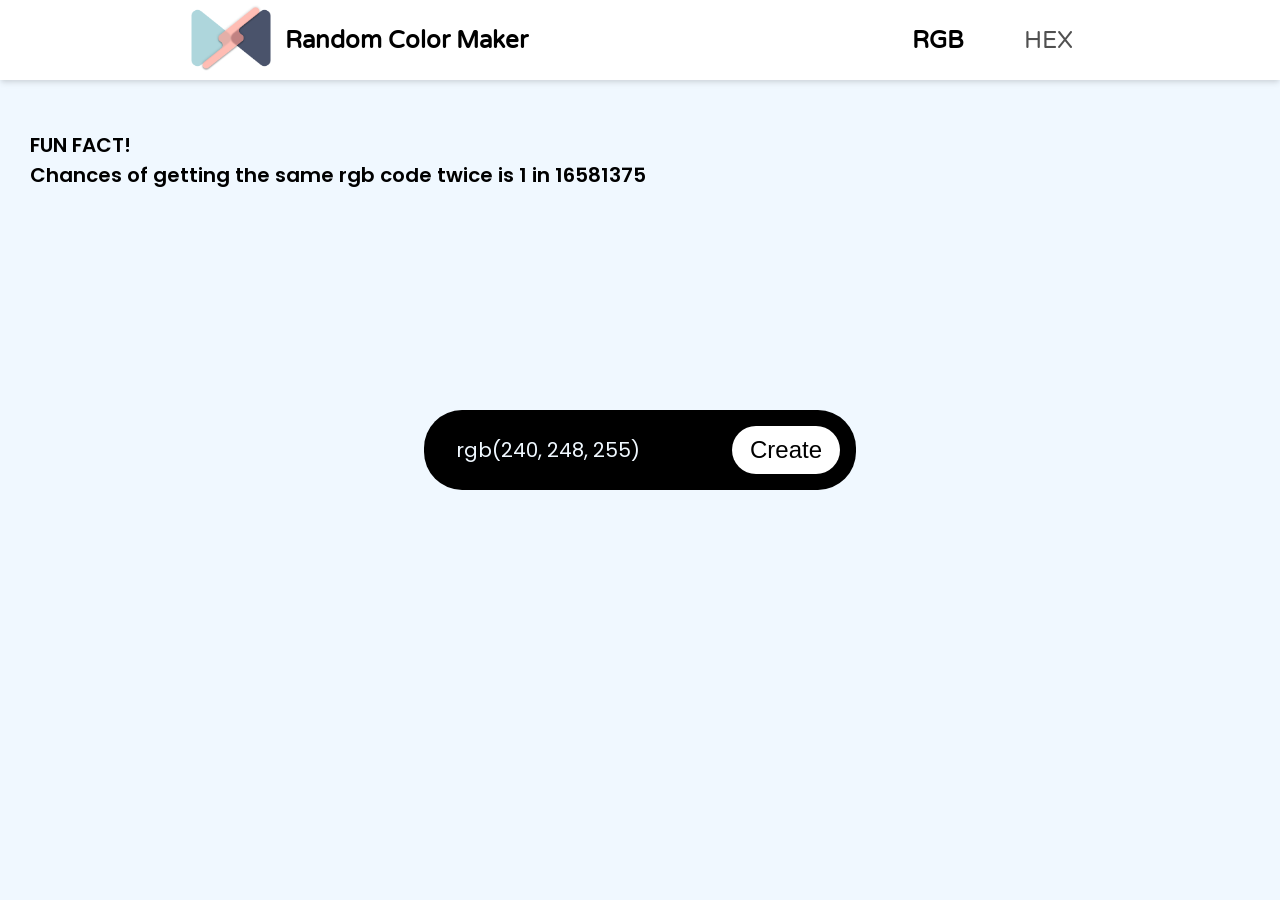
<file: Projects/ColorMaker/index.html>
<!DOCTYPE html>
<html lang="en">

    <head>
        <meta charset="UTF-8">
        <meta http-equiv="X-UA-Compatible" content="IE=edge">
        <meta name="viewport" content="width=device-width, initial-scale=1.0">
        <link rel="stylesheet" href="style.css">
        <title>Saifuddin Saifee | Color Maker</title>
    </head>

    <body>
        <nav class="navbar">

            <div class="titleBar">
                <a href="https://saifuddinsaifee.github.io/Portfolio/"><img class="imgLogo"
                        src="/images/Mylogostyled.png" alt="" srcset=""></a>
                <h2>Random Color Maker</h2>
            </div>

            <div class="nav-div">
                <a href="index.html" style="color: black;"><strong>RGB</strong></a>
                <a href="hex.html" style="color: rgb(80, 80, 80);">HEX</a>
            </div>
        </nav>
        <main>
            <div class="colorField">
                <span id="color_box" class="color">rgb(240, 248, 255)</span>
                <button id="btn" class="btn btn-hero">Create</button>
            </div>
            <p>FUN FACT!<br>Chances of getting the same rgb code twice is 1 in 16581375</p>
        </main>
        <script src="script.js"></script>
    </body>

</html>
</file>
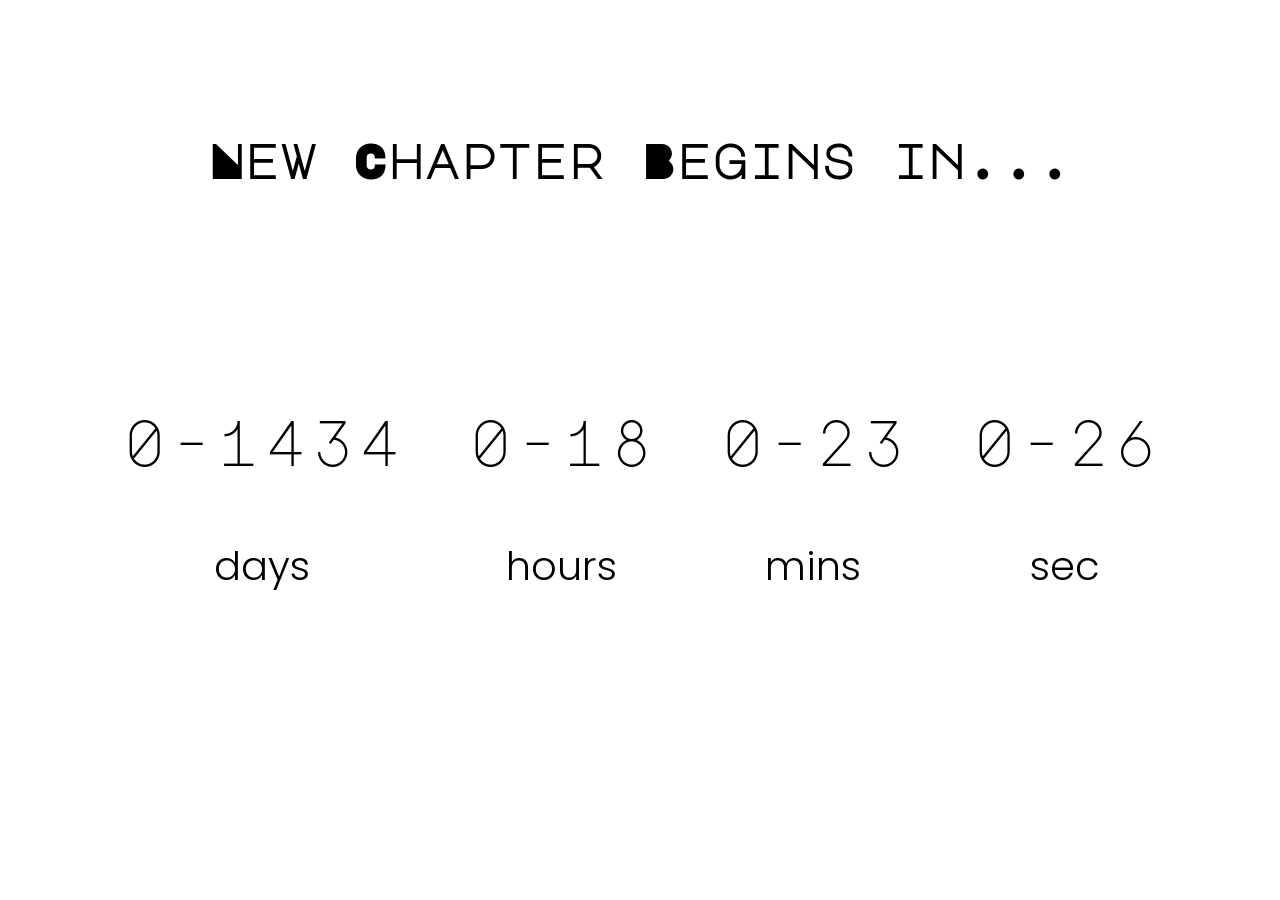
<file: Projects/CountDown_Timer/index.html>
<!DOCTYPE html>
<html lang="en">
<head>
    <meta charset="UTF-8">
    <meta http-equiv="X-UA-Compatible" content="IE=edge">
    <meta name="viewport" content="width=device-width, initial-scale=1.0">
    <link rel="stylesheet" href="style.css">
    <title>CountDown Timer</title>
</head>
<body>
    <h1>New Chapter Begins in...</h1>
    <div class="countDownContainer">

        <div class="timeText daysContainer">
            <p class="bigText" id="days">0</p>
            <span>days</span>
        </div>

        <div class="timeText hourContainer">
            <p class="bigText" id="hours">0</p>
            <span>hours</span>
        </div>

        <div class="timeText minContainer">
            <p class="bigText" id="mins">0</p>
            <span>mins</span>
        </div>

        <div class="timeText secContainer">
            <p class="bigText" id="secs">0</p>
            <span>sec</span>
        </div>
    </div>


    <script src="script.js"></script>
</body>
</html>
</file>
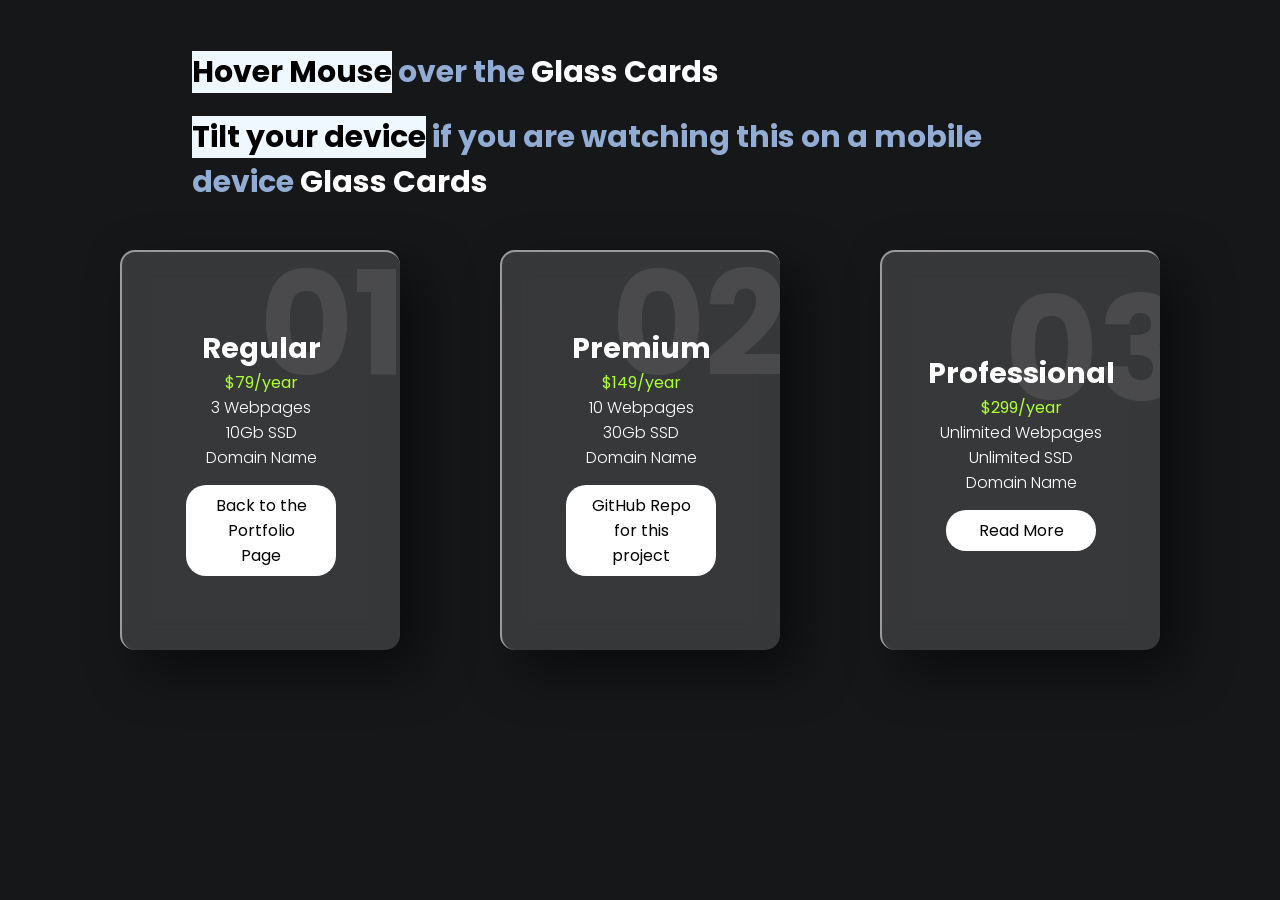
<file: Projects/Glassomorph/index.html>
<!DOCTYPE html>
<html lang="en">

    <head>
        <meta charset="UTF-8">
        <meta http-equiv="X-UA-Compatible" content="IE=edge">
        <meta name="viewport" content="width=device-width, initial-scale=1.0">
        <link rel="stylesheet" href="glassprojcss.css">
        <title>Saifuddin Saifee | Glassmorph</title>
    </head>

    <body>
        <h2 class="heading1"><mark>Hover Mouse</mark> over the <span class="white">Glass Cards</span></h2><br>
        <h2 class="heading2"><mark>Tilt your device</mark> if you are watching this on a mobile device <span
                class="white">Glass Cards</span></h2><br>
        <div class="container">
            <div class="card">
                <div class="content">
                    <h2>01</h2>
                    <h3>Regular</h3>
                    <div class="price">$79/year</div>
                    <ul>
                        <li>3 Webpages</li>
                        <li>10Gb SSD</li>
                        <li>Domain Name</li>
                    </ul>
                    <a href="https://saifuddinsaifee.github.io/Portfolio/#B">Back to the Portfolio Page</a>
                </div>
            </div>

            <div class="card">
                <div class="content">
                    <h2>02</h2>
                    <h3>Premium</h3>
                    <div class="price">$149/year</div>
                    <ul>
                        <li>10 Webpages</li>
                        <li>30Gb SSD</li>
                        <li>Domain Name</li>
                    </ul>
                    <a href="https://github.com/SaifuddinSaifee/Portfolio/tree/master/Projects/Glassomorph">GitHub Repo
                        for this project</a>
                </div>
            </div>

            <div class="card">
                <div class="content">
                    <h2>03</h2>
                    <h3>Professional</h3>
                    <div class="price">$299/year</div>
                    <ul>
                        <li>Unlimited Webpages</li>
                        <li>Unlimited SSD</li>
                        <li>Domain Name</li>
                    </ul>
                    <a href="https://bio.link/saifsaifee">Read More</a>
                </div>
            </div>
        </div>
        <script type="text/javascript" src="vanilla-tilt.js"></script>
        <script type="text/javascript">
            VanillaTilt.init(document.querySelectorAll(".card"), {
                max: 20,
                speed: 400
            });
        </script>
    </body>

</html>
</file>
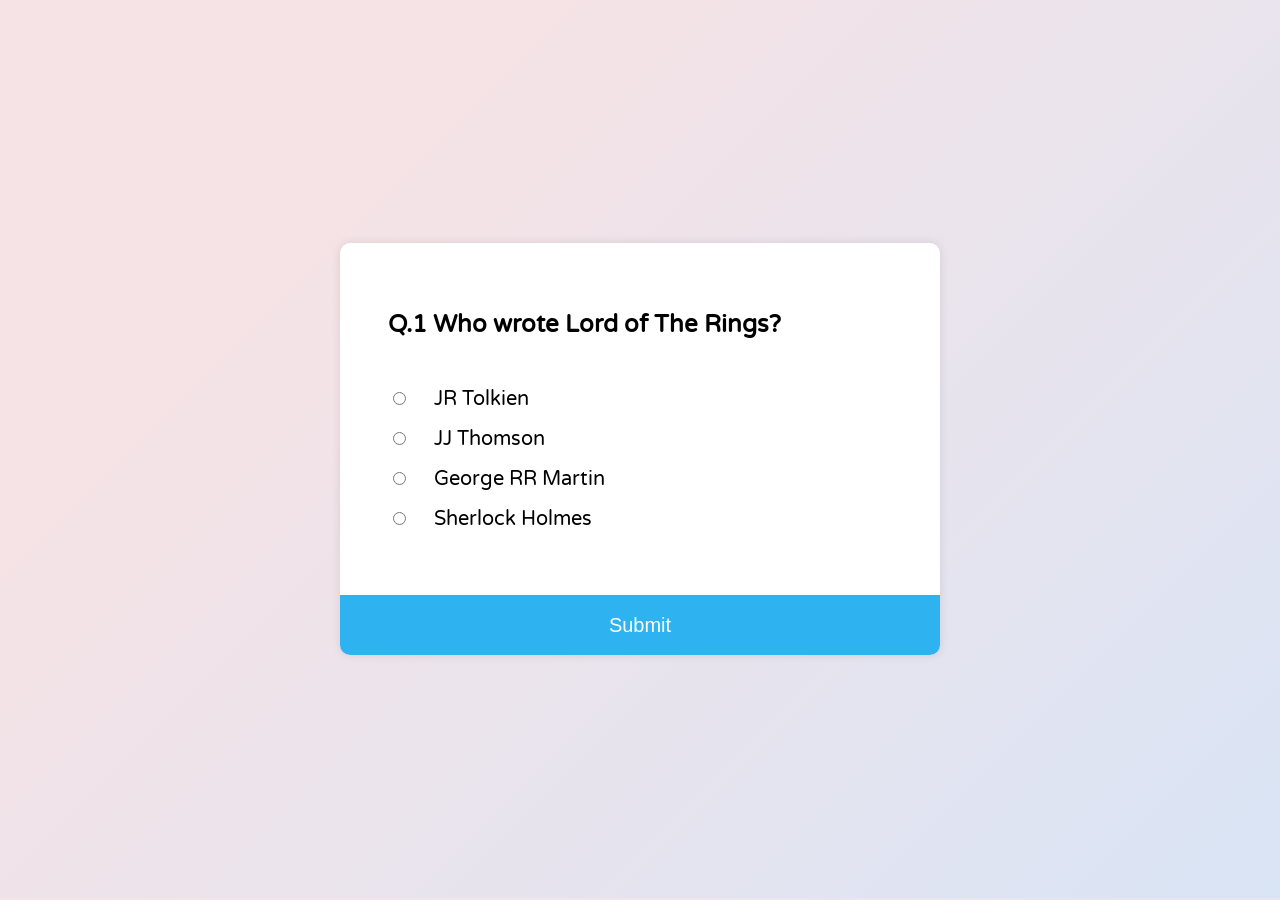
<file: Projects/Quiz App/index.html>
<!DOCTYPE html>
<html lang="en">

    <head>
        <meta charset="UTF-8">
        <meta http-equiv="X-UA-Compatible" content="IE=edge">
        <meta name="viewport" content="width=device-width, initial-scale=1.0">
        <link rel="stylesheet" href="style.css">
        <title>Quiz app</title>
    </head>

    <body>
        <div class="quiz-container">
            <div class="quiz-header">
                <h2 id="question">Question Text</h2>
                <ul>
                    <li>
                        <input class="answer" type="radio" name="answer" id="a">
                        <label for="a" id="option_a">Option</label>
                    </li>
                    <li>
                        <input class="answer" type="radio" name="answer" id="b">
                        <label for="b" id="option_b">Option</label>
                    </li>
                    <li>
                        <input class="answer" type="radio" name="answer" id="c">
                        <label for="c" id="option_c">Option</label>
                    </li>
                    <li>
                        <input class="answer" type="radio" name="answer" id="d">
                        <label for="d" id="option_d">Option</label>
                    </li>
                </ul>
            </div>
            <button id="submitBtn">Submit</button>
        </div>
        <script src="script.js"></script>
    </body>

</html>
</file>
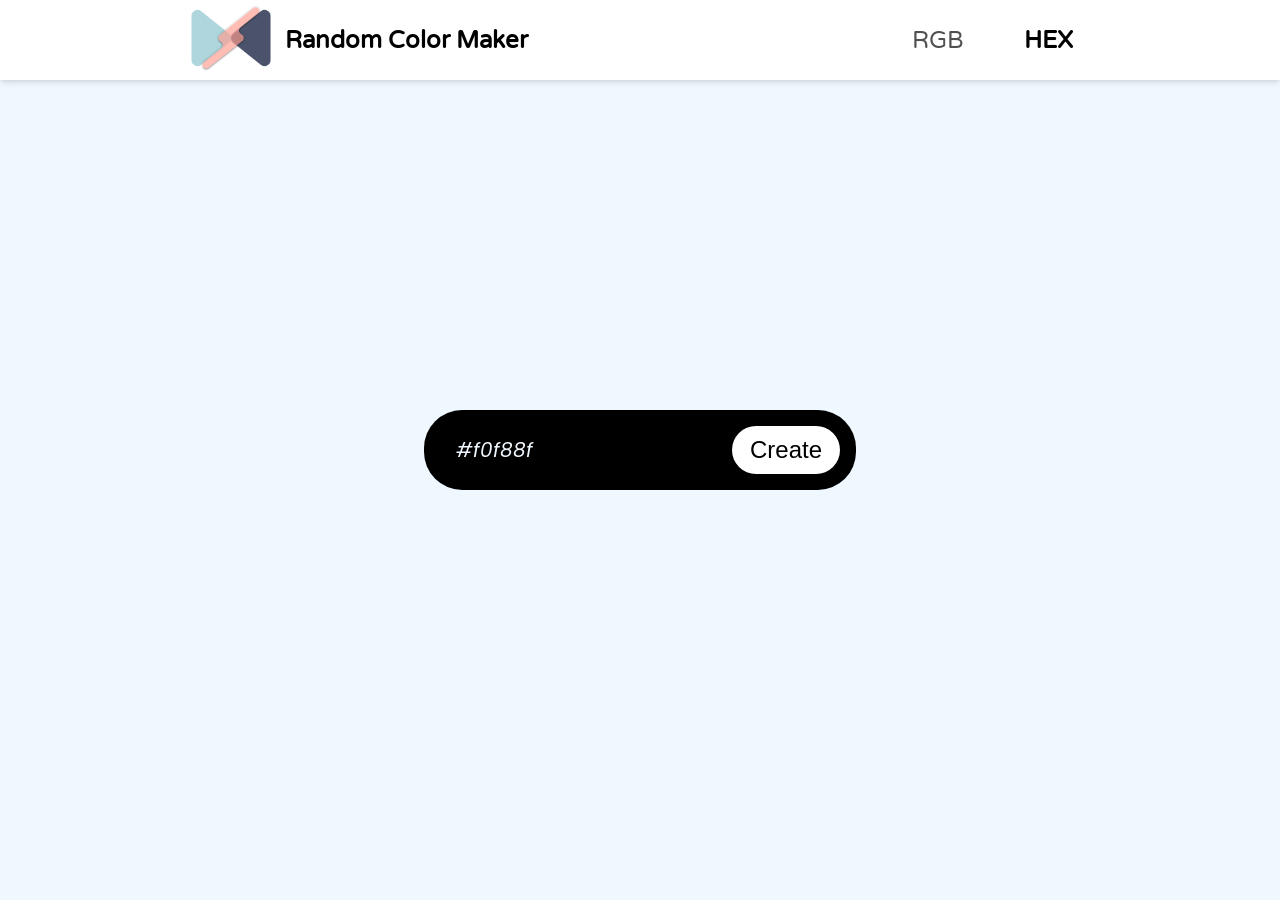
<file: Projects/ColorMaker/hex.html>
<!DOCTYPE html>
<html lang="en">

<head>
    <meta charset="UTF-8">
    <meta http-equiv="X-UA-Compatible" content="IE=edge">
    <meta name="viewport" content="width=device-width, initial-scale=1.0">
    <link rel="stylesheet" href="style.css">
    <title>Saifuddin Saifee | Color Maker</title>
</head>

<body>
    <nav class="navbar">

        <div class="titleBar">
            <a href="https://saifuddinsaifee.github.io/Portfolio/"><img class="imgLogo" src="/images/Mylogostyled.png"
                    alt="" srcset=""></a>
            <h2>Random Color Maker</h2>
        </div>

        <div class="nav-div">
            <a href="index.html" style="color: rgb(80, 80, 80);">RGB</a>
            <a href="hex.html" style="color: black;"><strong>HEX</strong></a>
        </div>
    </nav>
    <main>
        <div class="colorField">
            <span class="color" style="font-style: italic;">#f0f88f</span>
            <button id="btn" class="btn btn-hero">Create</button>
        </div>
    </main>

    <script src="hex.js"></script>
</body>

</html>
</file>
<file: Projects/ColorMaker/style.css>
@import url("https://fonts.googleapis.com/css2?family=Poppins:ital,wght@0,100;0,200;0,300;0,400;0,500;0,600;1,100;1,200;1,300;1,400;1,500;1,600&family=Varela+Round&display=swap");
/* 
font-family: 'Poppins', sans-serif;
font-family: 'Varela Round', sans-serif; 
*/
* {
    transition: 450ms;
}

body {
    background-color: aliceblue;
    margin: 0;
}

.navbar {
    font-family: "Varela Round", sans-serif;
    display: flex;
    justify-content: space-around;
    align-items: center;
    background-color: white;
    height: 5rem;
    width: 100%;
    box-shadow: rgba(0, 0, 0, 0.1) 0px 4px 6px -1px,
        rgba(0, 0, 0, 0.06) 0px 2px 4px -1px;
}

.titleBar {
    display: flex;
    justify-content: center;
    align-items: center;
    flex-direction: row;
}

.nav-div {
    display: flex;
    justify-content: center;
    align-items: flex-end;
    width: fit-content;
    max-width: 800px;
}

.nav-div a {
    font-size: 1.5rem;
    margin: 10px 30px;
    text-decoration: none;
}

.imgLogo {
    height: 5rem;
}

main {

    font-family: "Poppins", sans-serif;
    font-weight: 200;
}

.colorField {
    position: absolute;
  top: 50%;
  left: 50%;
  transform: translate(-50%, -50%);
    display: flex;
    justify-content: space-between;
    align-items: center;
    background-color: rgb(0, 0, 0);
    width: 400px;
    padding: 1rem;
    border-radius: 2.375rem;
}

.btn {
    padding: 0.5rem 1rem;
    font-size: 1.5rem;
    background-color: white;
    border: 2px solid rgba(255, 0, 0, 0);
    border-radius: 31px;
    width: fit-content;
    height: max-content;
}

.btn:hover {
    cursor: pointer;
    border: 2px solid rgb(255, 0, 0);
}

.color {
    /* font-style: italic; */
    font-size: 1.25rem;
    padding: 0 1rem;
    margin: 0;
    font-weight: 400;
    width: max-content;
    text-align: center;
    color: aliceblue;
}

p {
    padding: 30px;
    font-size: 1.25rem;
    font-weight: 600;
}
</file>
<file: Projects/CountDown_Timer/style.css>
@import url('https://fonts.googleapis.com/css2?family=Major+Mono+Display&family=Poppins:ital,wght@0,100;0,200;0,300;0,400;0,500;1,100;1,200;1,300;1,400;1,500&display=swap');
/* 
font-family: 'Major Mono Display', monospace;
font-family: 'Poppins', sans-serif;
*/

* {
    box-sizing: border-box;
}

html {
    height: 100%;
}

body {
    background-image: url(https://images.unsplash.com/photo-1433215735557-911693026827?ixlib=rb-1.2.1&ixid=MnwxMjA3fDB8MHxwaG90by1wYWdlfHx8fGVufDB8fHx8&auto=format&fit=crop&w=1470&q=80);
    /* Thank you Adam Excell for the image! */
    background-repeat: no-repeat;
    background-size: 100% 100%;
    font-family: 'Poppins', sans-serif; 
    display: flex;
    flex-direction: column;
}

.countDownContainer {
    display: flex;
    justify-content: center;
    align-items: center;
    flex-direction: row;
}

h1 {
    text-align: center;
    margin: 8rem;
    font-family: 'Major Mono Display', monospace;
    font-size: 3rem;
}

.timeText {
    text-align: center;
    margin: 2rem;
}

p {
    font-family: 'Major Mono Display', monospace;
    font-size: 4rem;
}

span {
    font-size: 2.5rem;
    font-weight: 300;
}
</file>
<file: Projects/Glassomorph/glassprojcss.css>
@import url("https://fonts.googleapis.com/css2?family=Poppins:ital,wght@0,200;0,300;0,400;1,200;1,300;1,400&display=swap");

/* 
font-family: 'Poppins', sans-serif; 
*/

* {
    margin: 0;
    padding: 0;
    box-sizing: border-box;
    font-family: "Poppins", sans-serif;
}

ul li {
    list-style: none;
}

body {
    display: flex;
    justify-content: center;
    align-items: center;
    min-height: 100vh;
    background-color: #161719;
/* background-image: linear-gradient(315deg, #b8c6db 0%, #f5f7fa 74%); */
    background-image: url(https://raw.githubusercontent.com/SaifuddinSaifee/Portfolio/master/Projects/Glassomorph/shapesBackground.jpg);
    /* <!-- https://ibb.co/vQ8DwCx --> */

}

/* 
115 
114/g
126 126/g
171 171/g
218
1021
*/

.container {
    position: relative;
    display: flex;
    justify-content: center;
    align-items: center;
    max-width: 1200px;
    flex-wrap: wrap;
    z-index: 1;
}

.container .card {
    position: relative;
    width: 280px;
    height: 400px;
    margin: 50px;
    box-shadow: 20px 20px 50px rgba(0, 0, 0, 0.5);
    border-radius: 15px;
    background-color: rgba(255, 255, 255, 0.144);
    overflow: hidden;
    display: flex;
    justify-content: center;
    align-items: center;
    border-top: 2px solid rgba(255, 255, 255, 0.5);
    border-left: 2px solid rgba(255, 255, 255, 0.5);
    backdrop-filter: blur(15px);
    -webkit-backdrop-filter: blur(5px);
}

.heading1 {
    width: 70%;
    position: absolute;
    top: 50px;
    font-size: 30px;
    color: #92acd4;
}

.heading2 {
    position: absolute;
    width: 70%;
    top: 115px;
    font-size: 30px;
    color: #92acd4;
}

mark {
    background-color: aliceblue;
}

.white {
    color: #fff;
    transition: 250ms;
}

.white:hover {
    text-shadow: 3px 3px 3px rgba(0, 0, 0, 0.418);
}

.container .card .content {
    padding: 100px;
    text-align: center;
    transform: translateY(0px); 
    opacity: 1;
    transition: 500ms;
}

.container .card .content:hover {
    transform: translateY(0px); 
    opacity: 1;
}

.container .card .content h2{
    color: rgba(255, 255, 255, 0.096);
    position: absolute;
    top: -10px;
    right: 30px;
    font-size: 9em;
}

.container .card .content h3 {
    font-size: 1.8em;
    color: #fff;
    z-index: 1;
}

.container .card .content .price {
    color: greenyellow;
}

.container .card .content ul {
    font-size: 1em;
    color: #fff;
    font-weight: 300;
}

.container .card .content a {
    position: relative;
    display: inline-block;
    width: 150px;
    padding: 8px 20px;
    margin-top: 15px;
    background: #fff;
    color: #000;
    border-radius: 20px;
    text-decoration: none;
}

@media only screen and (max-width: 1140px) {
    body {
        padding-top: 200px;
    }
}
</file>
<file: Projects/Quiz App/style.css>
@import url("https://fonts.googleapis.com/css2?family=Cinzel:wght@500&family=Noto+Sans:ital,wght@0,300;0,400;0,500;1,300;1,400;1,500&family=Poppins:ital,wght@0,300;0,400;0,500;1,300;1,400;1,500;1,900&family=Roboto+Mono:ital,wght@0,300;0,400;0,500;1,300;1,400&family=Roboto+Serif:ital,wght@0,300;0,400;0,500;1,300;1,400&family=Varela+Round&display=swap");

/* 
font-family: 'Cinzel', serif; 500
font-family: 'Noto Sans', sans-serif; 300 300i 400 400i 500 500i
font-family: 'Poppins', sans-serif; 300 300i 400 400i 500 500i 900i
font-family: 'Roboto Mono', monospace;
font-family: 'Roboto Serif', serif;
font-family: 'Varela Round', sans-serif;
*/

* {
    box-sizing: border-box;
    transition: 250ms;
}

body {
    font-family: 'Varela Round', sans-serif;
    background-color: #d9e4f5;
    background-image: linear-gradient(315deg, #d9e4f5 0%, #f5e3e6 74%);
    height: 98vh;
    display: flex;
    justify-content: center;
    align-items: center;
}

.quiz-container {
    background-color: white;
    width: 600px;
    border-radius: 10px;
    box-shadow: 0 0 10px rgba(0,0,0,0.1);
    max-width: 100%;
}

.quiz-header {
    padding: 3rem;
}

h2 {
    margin-bottom: 3rem;
}

ul {
    list-style: none;
    margin-left: 0;
    padding-inline-start: 0px;
    
}

ul li {
    margin: 1rem 0;
    font-size: 1.25rem;
}

label {
    margin-left: 1.25rem;
    cursor: pointer;
}

button {
    font-size: 1.25rem;
    color: white;
    background-color: #00a2edd0;
    border: none;
    border-radius: 0px 0px 10px 10px;
    width: 100%;
    height: 3.75rem;
}

button:hover {
    cursor: pointer;
    background-color: #00a2ed;
}
</file>
